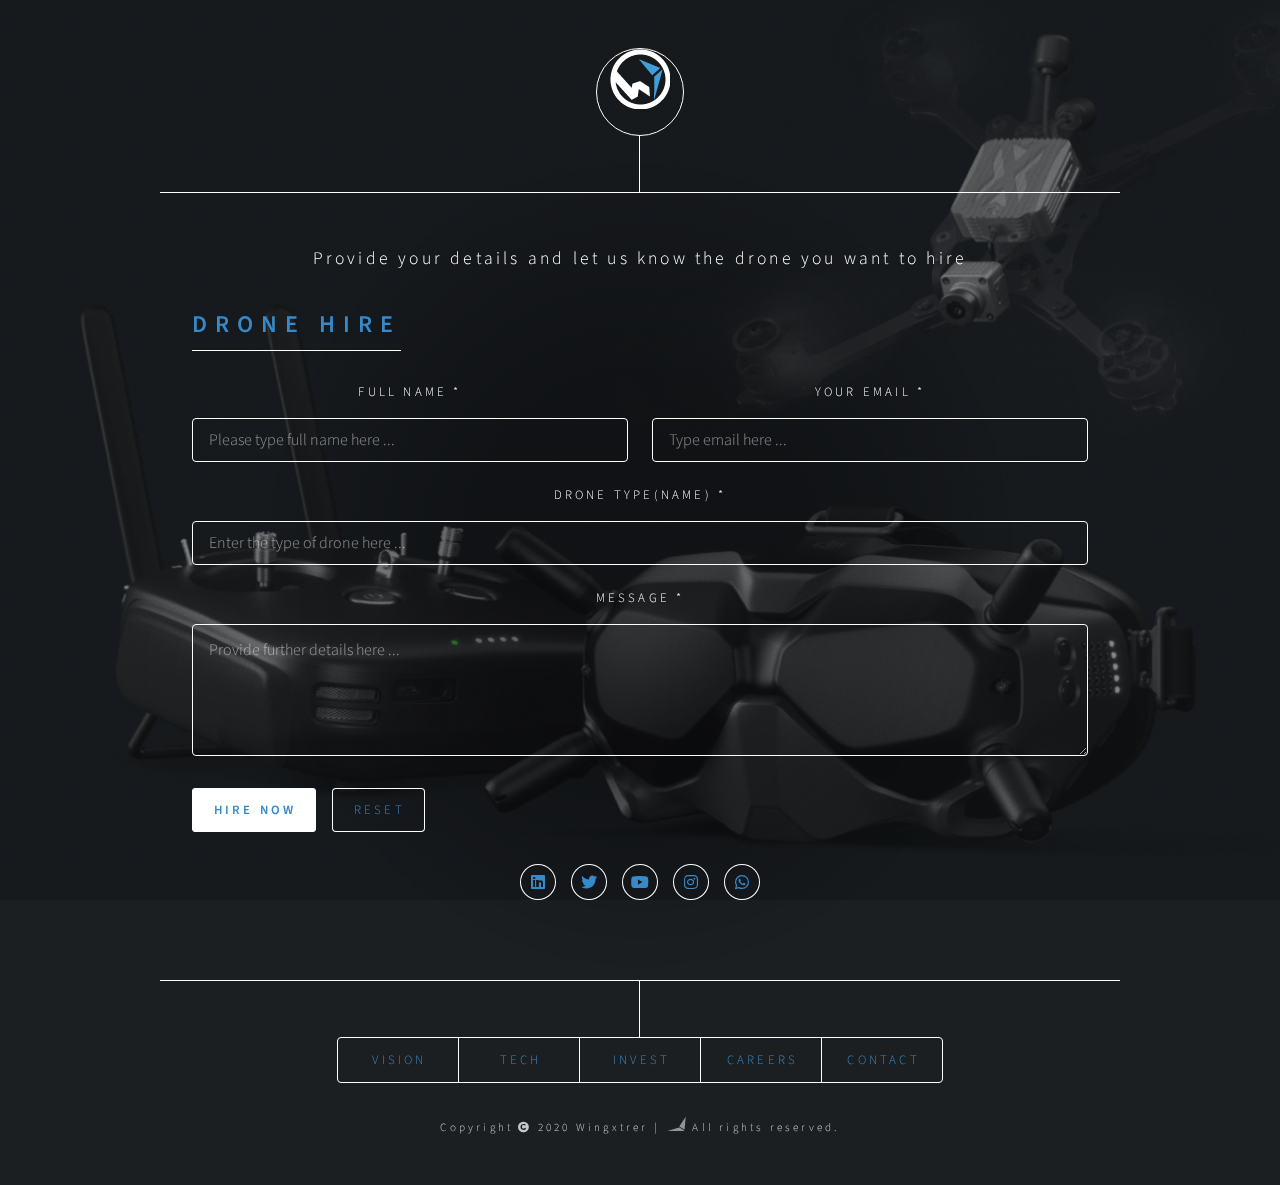
<file: h_details/proceed.html>
<!DOCTYPE HTML>
<html>
	<head>
		<title>Drone Hire - Wingxtrer</title>
        <!-- Favicon -->
        <link rel="icon" type="image/png" href="../img/favicon.png">		
		<meta charset="utf-8" />
		<meta name="viewport" content="width=device-width, initial-scale=1, user-scalable=no" />
        <meta name="description" content="Official webpage of WingXtrer">
        <meta name="keywords" content="wing, drone, quadcopter, UAV, fly, drone technoloy, delivery, agricultural drone, agriculture, aerial drone, photography, drone technology">		
		<meta name="author" content="Ebenezer Sasu Jnr.">
		<link rel="stylesheet" href="assets/css/main.css" />
		<noscript><link rel="stylesheet" href="assets/css/noscript.css" /></noscript>
	</head>
	<body class="is-preload">

		<!-- Wrapper -->
			<div id="wrapper">

				<!-- Header -->
					<header id="header">
						<div class="logo">
							<a href="../index.html"class="icon" ><img src="../img/tower.png"></a>
						</div>
						<div class="content">
							<div class="inner">
							

							<article id="contact">
                             <p>Provide your details and let us know the drone you want to hire</p>

								<h2 class="major">Drone Hire</h2>
								<form method="post" action="#">
									<div class="fields">
										<div class="field half">
											<label for="name">Full name *</label>
											<input type="text" name="name" id="name" placeholder="Please type full name here ..." />
										</div>
										<div class="field half">
											<label for="email">Your email *</label>
											<input type="text" name="email" id="email" placeholder="Type email here ..."/>
										</div>
										<div class="field">
											<label for="name">Drone Type(Name) *</label>
											<input type="text" name="name" id="name" placeholder="Enter the type of drone here ..."/>									
										</div>
											<div class="field">									
											<label for="message">Message *</label>
											<textarea name="message" id="message" rows="4" placeholder="Provide further details here ..."></textarea>
										</div>
									</div>
									<ul class="actions">
										<li><input type="submit" value="Hire Now" class="primary" /></li>
										<li><input type="reset" value="Reset" /></li>
									</ul>
								</form>
								<ul class="icons">
									<li><a href="#" class="icon brands fa-linkedin"><span class="label">Linkedin</span></a></li>
									<li><a href="#" class="icon brands fa-twitter"><span class="label">Twitter</span></a></li>
									<li><a href="https://www.youtube.com/channel/UC341b-tm3Zdne1K96dVUDww?view_as=public" class="icon brands fa-youtube"><span class="label">Youtube</span></a></li>
									<li><a href="#" class="icon brands fa-instagram"><span class="label">Instagram</span></a></li>
									<li><a href="https://wa.me/233505359300" class="icon brands fa-whatsapp"><span class="label">Whatsapp</span></a></li>
								</ul>
							</article>


							</div>
						</div>
						<nav>
							<ul>
								<li><a href="#">Vision</a></li>
								<li><a href="#">Tech</a></li>
								<li><a href="#">Invest</a></li>
								<li><a href="#">Careers</a></li>
								<li><a href="#">Contact</a></li>
								<!--<li><a href="#elements">Elements</a></li>-->
							</ul>
						</nav>
					</header>

				<!-- Main -->
					<div id="main">

					</div>

				<!-- Footer -->
					<footer id="footer">
						<p class="copyright text-center">
							Copyright <i class="fa fa-copyright"></i> 2020 Wingxtrer | <img src="../img/br_iconFooter.png"></i> All rights reserved.
						</p>
					</footer>

			</div>

		<!-- BG -->
			<div id="bg"></div>

		<!-- Scripts -->
			<script src="assets/js/jquery.min.js"></script>
			<script src="assets/js/browser.min.js"></script>
			<script src="assets/js/breakpoints.min.js"></script>
			<script src="assets/js/util.js"></script>
			<script src="assets/js/main.js"></script>

	</body>
</html>
</file>
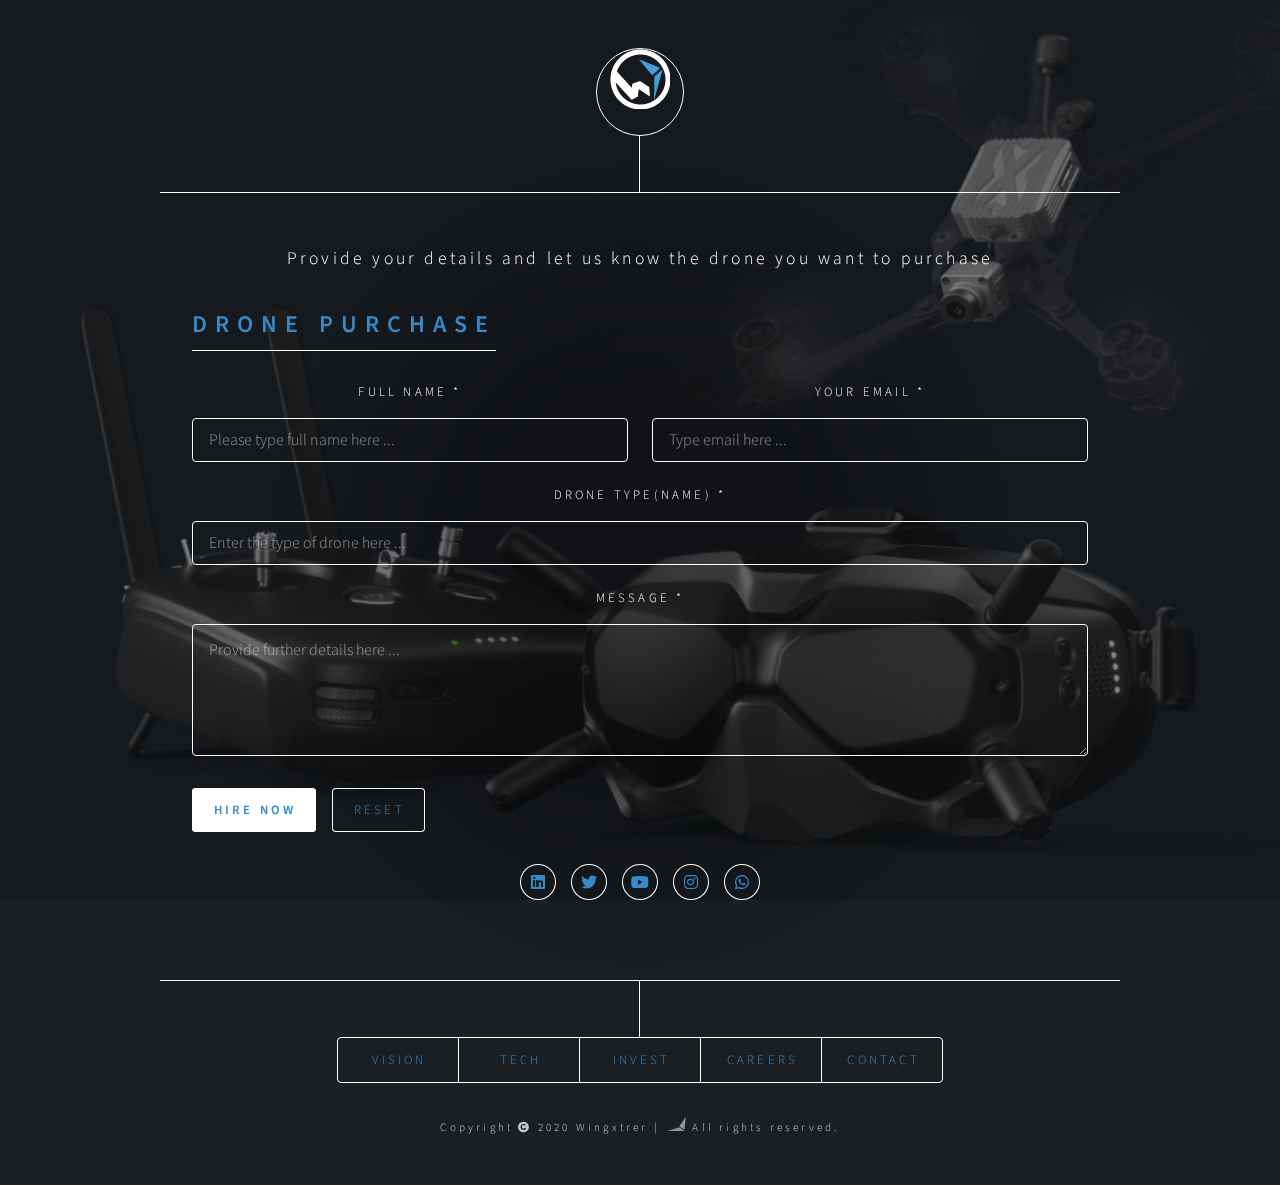
<file: h_details/purchase.html>
<!DOCTYPE HTML>
<html>
	<head>
		<title>Drone Purchase - Wingxtrer</title>
        <!-- Favicon -->
        <link rel="icon" type="image/png" href="../img/favicon.png">		
		<meta charset="utf-8" />
		<meta name="viewport" content="width=device-width, initial-scale=1, user-scalable=no" />
        <meta name="description" content="Official webpage of WingXtrer">
        <meta name="keywords" content="wing, drone, quadcopter, UAV, fly, drone technoloy, delivery, agricultural drone, agriculture, aerial drone, photography, drone technology">		
		<meta name="author" content="Ebenezer Sasu Jnr.">
		<link rel="stylesheet" href="assets/css/main.css" />
		<noscript><link rel="stylesheet" href="assets/css/noscript.css" /></noscript>
	</head>
	<body class="is-preload">

		<!-- Wrapper -->
			<div id="wrapper">

				<!-- Header -->
					<header id="header">
						<div class="logo">
							<a href="../index.html"class="icon" ><img src="../img/tower.png"></a>
						</div>
						<div class="content">
							<div class="inner">
							

							<article id="contact">
                             <p>Provide your details and let us know the drone you want to purchase</p>

								<h2 class="major">Drone Purchase</h2>
								<form method="post" action="#">
									<div class="fields">
										<div class="field half">
											<label for="name">Full name *</label>
											<input type="text" name="name" id="name" placeholder="Please type full name here ..." />
										</div>
										<div class="field half">
											<label for="email">Your email *</label>
											<input type="text" name="email" id="email" placeholder="Type email here ..."/>
										</div>
										<div class="field">
											<label for="name">Drone Type(Name) *</label>
											<input type="text" name="name" id="name" placeholder="Enter the type of drone here ..."/>									
										</div>
											<div class="field">									
											<label for="message">Message *</label>
											<textarea name="message" id="message" rows="4" placeholder="Provide further details here ..."></textarea>
										</div>
									</div>
									<ul class="actions">
										<li><input type="submit" value="Hire Now" class="primary" /></li>
										<li><input type="reset" value="Reset" /></li>
									</ul>
								</form>
								<ul class="icons">
									<li><a href="#" class="icon brands fa-linkedin"><span class="label">Linkedin</span></a></li>
									<li><a href="#" class="icon brands fa-twitter"><span class="label">Twitter</span></a></li>
									<li><a href="https://www.youtube.com/channel/UC341b-tm3Zdne1K96dVUDww?view_as=public" class="icon brands fa-youtube"><span class="label">Youtube</span></a></li>
									<li><a href="#" class="icon brands fa-instagram"><span class="label">Instagram</span></a></li>
									<li><a href="https://wa.me/233505359300" class="icon brands fa-whatsapp"><span class="label">Whatsapp</span></a></li>
								</ul>
							</article>


							</div>
						</div>
						<nav>
							<ul>
								<li><a href="#">Vision</a></li>
								<li><a href="#">Tech</a></li>
								<li><a href="#">Invest</a></li>
								<li><a href="#">Careers</a></li>
								<li><a href="#">Contact</a></li>
								<!--<li><a href="#elements">Elements</a></li>-->
							</ul>
						</nav>
					</header>

				<!-- Main -->
					<div id="main">

					</div>

				<!-- Footer -->
					<footer id="footer">
						<p class="copyright text-center">
							Copyright <i class="fa fa-copyright"></i> 2020 Wingxtrer | <img src="../img/br_iconFooter.png"></i> All rights reserved.
						</p>
					</footer>

			</div>

		<!-- BG -->
			<div id="bg"></div>

		<!-- Scripts -->
			<script src="assets/js/jquery.min.js"></script>
			<script src="assets/js/browser.min.js"></script>
			<script src="assets/js/breakpoints.min.js"></script>
			<script src="assets/js/util.js"></script>
			<script src="assets/js/main.js"></script>

	</body>
</html>
</file>
<file: h_details/assets/css/noscript.css>
/*
	Dimension by HTML5 UP
	html5up.net | @ajlkn
	Free for personal and commercial use under the CCA 3.0 license (html5up.net/license)
*/

/* BG */

	body.is-preload #bg:before {
		background-color: transparent;
	}

/* Header */

	body.is-preload #header {
		-moz-filter: none;
		-webkit-filter: none;
		-ms-filter: none;
		filter: none;
	}

		body.is-preload #header > * {
			opacity: 1;
		}

		body.is-preload #header .content .inner {
			max-height: none;
			padding: 3rem 2rem;
			opacity: 1;
		}

/* Main */

	#main article {
		opacity: 1;
		margin: 4rem 0 0 0;
	}
</file>
<file: h_details/assets/css/main.css>
@import url(fontawesome-all.min.css);
@import url("https://fonts.googleapis.com/css?family=Source+Sans+Pro:300italic,600italic,300,600");

/*
	Dimension by HTML5 UP
	html5up.net | @ajlkn
	Free for personal and commercial use under the CCA 3.0 license (html5up.net/license)
*/

html, body, div, span, applet, object,
iframe, h1, h2, h3, h4, h5, h6, p, blockquote,
pre, a, abbr, acronym, address, big, cite,
code, del, dfn, em, img, ins, kbd, q, s, samp,
small, strike, strong, sub, sup, tt, var, b,
u, i, center, dl, dt, dd, ol, ul, li, fieldset,
form, label, legend, table, caption, tbody,
tfoot, thead, tr, th, td, article, aside,
canvas, details, embed, figure, figcaption,
footer, header, hgroup, menu, nav, output, ruby,
section, summary, time, mark, audio, video {
	margin: 0;
	padding: 0;
	border: 0;
	font-size: 100%;
	font: inherit;
	vertical-align: baseline;
	list-style: none;}

article, aside, details, figcaption, figure,
footer, header, hgroup, menu, nav, section {
	display: block;}

body {
	line-height: 1;
}

ol, ul {
	list-style: none;
}
.content .inner a {
color: #378AC9 !important;

}

.content .inner a:hover {
color: #ffffff !important;

}

blockquote, q {
	quotes: none;
}

	blockquote:before, blockquote:after, q:before, q:after {
		content: '';
		content: none;
	}

table {
	border-collapse: collapse;
	border-spacing: 0;
}

body {
	-webkit-text-size-adjust: none;
}

mark {
	background-color: transparent;
	color: inherit;
}

input::-moz-focus-inner {
	border: 0;
	padding: 0;
}

input, select, textarea {
	-moz-appearance: none;
	-webkit-appearance: none;
	-ms-appearance: none;
	appearance: none;
}

/* Basic */

	@-ms-viewport {
		width: device-width;
	}

	@media screen and (max-width: 480px) {

		html, body {
			min-width: 320px;
		}

	}

	html {
		box-sizing: border-box;
	}

	*, *:before, *:after {
		box-sizing: inherit;
	}

	body {
		background: #1b1f22;
	}

		body.is-preload *, body.is-preload *:before, body.is-preload *:after {
			-moz-animation: none !important;
			-webkit-animation: none !important;
			-ms-animation: none !important;
			animation: none !important;
			-moz-transition: none !important;
			-webkit-transition: none !important;
			-ms-transition: none !important;
			transition: none !important;
		}

/* Type */

	html {
		font-size: 16pt;
	}

		@media screen and (max-width: 1680px) {

			html {
				font-size: 12pt;
			}

		}

		@media screen and (max-width: 736px) {

			html {
				font-size: 11pt;
			}

		}

		@media screen and (max-width: 360px) {

			html {
				font-size: 10pt;
			}

		}

	body, input, select, textarea {
		color: #ffffff;
		font-family: "Source Sans Pro", sans-serif;
		font-weight: 300;
		font-size: 1rem;
		line-height: 1.65;
	}

	a {
		-moz-transition: color 0.2s ease-in-out, background-color 0.2s ease-in-out, border-bottom-color 0.2s ease-in-out;
		-webkit-transition: color 0.2s ease-in-out, background-color 0.2s ease-in-out, border-bottom-color 0.2s ease-in-out;
		-ms-transition: color 0.2s ease-in-out, background-color 0.2s ease-in-out, border-bottom-color 0.2s ease-in-out;
		transition: color 0.2s ease-in-out, background-color 0.2s ease-in-out, border-bottom-color 0.2s ease-in-out;
		border-bottom: dotted 1px rgba(255, 255, 255, 0.5);
		text-decoration: none;
		color: inherit;
	}

		a:hover {
			border-bottom-color: transparent;
		}

	strong, b {
		color: #ffffff;
		font-weight: 600;
	}

	em, i {
		font-style: italic;
	}

	p {
		margin: 0 0 2rem 0;
	}

	h1, h2, h3, h4, h5, h6 {
		color: #378AC9;
		font-weight: 600;
		line-height: 1.5;
		margin: 0 0 1rem 0;
		text-transform: uppercase;
		letter-spacing: 0.2rem;
	}

		h1 a, h2 a, h3 a, h4 a, h5 a, h6 a {
			color: inherit;
			text-decoration: none;
		}

		h1.major, h2.major, h3.major, h4.major, h5.major, h6.major {
			border-bottom: solid 1px #ffffff;
			width: -moz-max-content;
			width: -webkit-max-content;
			width: -ms-max-content;
			width: max-content;
			padding-bottom: 0.5rem;
			margin: 0 0 2rem 0;
		}

	h1 {
		font-size: 2.25rem;
		line-height: 1.3;
		letter-spacing: 0.5rem;
	}

	h2 {
		font-size: 1.5rem;
		line-height: 1.4;
		letter-spacing: 0.5rem;
	}

	h3 {
		font-size: 1rem;
	}

	h4 {
		font-size: 0.8rem;
	}

	h5 {
		font-size: 1rem;
	}

	h6 {
		font-size: 0.6rem;
	}

	@media screen and (max-width: 736px) {

		h1 {
			font-size: 1.75rem;
			line-height: 1.4;
		}

		h2 {
			font-size: 1.25em;
			line-height: 1.5;
		}

	}

	sub {
		font-size: 0.8rem;
		position: relative;
		top: 0.5rem;
	}

	sup {
		font-size: 0.8rem;
		position: relative;
		top: -0.5rem;
	}

	blockquote {
		border-left: solid 4px #ffffff;
		font-style: italic;
		margin: 0 0 2rem 0;
		padding: 0.5rem 0 0.5rem 2rem;
	}

	code {
		background: rgba(255, 255, 255, 0.075);
		border-radius: 4px;
		font-family: "Courier New", monospace;
		font-size: 0.9rem;
		margin: 0 0.25rem;
		padding: 0.25rem 0.65rem;
	}

	pre {
		-webkit-overflow-scrolling: touch;
		font-family: "Courier New", monospace;
		font-size: 0.9rem;
		margin: 0 0 2rem 0;
	}

		pre code {
			display: block;
			line-height: 1.75;
			padding: 1rem 1.5rem;
			overflow-x: auto;
		}

	hr {
		border: 0;
		border-bottom: solid 1px #ffffff;
		margin: 2.75rem 0;
	}

	.align-left {
		text-align: left;
	}

	.align-center {
		text-align: center;
	}

	.align-right {
		text-align: right;
	}

/* Form */

	form {
		margin: 0 0 2rem 0;
	}

		form > :last-child {
			margin-bottom: 0;
		}

		form > .fields {
			display: -moz-flex;
			display: -webkit-flex;
			display: -ms-flex;
			display: flex;
			-moz-flex-wrap: wrap;
			-webkit-flex-wrap: wrap;
			-ms-flex-wrap: wrap;
			flex-wrap: wrap;
			width: calc(100% + 3rem);
			margin: -1.5rem 0 2rem -1.5rem;
		}

			form > .fields > .field {
				-moz-flex-grow: 0;
				-webkit-flex-grow: 0;
				-ms-flex-grow: 0;
				flex-grow: 0;
				-moz-flex-shrink: 0;
				-webkit-flex-shrink: 0;
				-ms-flex-shrink: 0;
				flex-shrink: 0;
				padding: 1.5rem 0 0 1.5rem;
				width: calc(100% - 1.5rem);
			}

				form > .fields > .field.half {
					width: calc(50% - 0.75rem);
				}

				form > .fields > .field.third {
					width: calc(100%/3 - 0.5rem);
				}

				form > .fields > .field.quarter {
					width: calc(25% - 0.375rem);
				}

		@media screen and (max-width: 480px) {

			form > .fields {
				width: calc(100% + 3rem);
				margin: -1.5rem 0 2rem -1.5rem;
			}

				form > .fields > .field {
					padding: 1.5rem 0 0 1.5rem;
					width: calc(100% - 1.5rem);
				}

					form > .fields > .field.half {
						width: calc(100% - 1.5rem);
					}

					form > .fields > .field.third {
						width: calc(100% - 1.5rem);
					}

					form > .fields > .field.quarter {
						width: calc(100% - 1.5rem);
					}

		}

	label {
		color: #ffffff;
		display: block;
		font-size: 0.8rem;
		font-weight: 300;
		letter-spacing: 0.2rem;
		line-height: 1.5;
		margin: 0 0 1rem 0;
		text-transform: uppercase;
	}

	input[type="text"],
	input[type="password"],
	input[type="email"],
	input[type="tel"],
	select,
	textarea {
		-moz-appearance: none;
		-webkit-appearance: none;
		-ms-appearance: none;
		appearance: none;
		-moz-transition: border-color 0.2s ease-in-out, box-shadow 0.2s ease-in-out, background-color 0.2s ease-in-out;
		-webkit-transition: border-color 0.2s ease-in-out, box-shadow 0.2s ease-in-out, background-color 0.2s ease-in-out;
		-ms-transition: border-color 0.2s ease-in-out, box-shadow 0.2s ease-in-out, background-color 0.2s ease-in-out;
		transition: border-color 0.2s ease-in-out, box-shadow 0.2s ease-in-out, background-color 0.2s ease-in-out;
		background-color: transparent;
		border-radius: 4px;
		border: solid 1px #ffffff;
		color: inherit;
		display: block;
		outline: 0;
		padding: 0 1rem;
		text-decoration: none;
		width: 100%;
	}

		input[type="text"]:invalid,
		input[type="password"]:invalid,
		input[type="email"]:invalid,
		input[type="tel"]:invalid,
		select:invalid,
		textarea:invalid {
			box-shadow: none;
		}

		input[type="text"]:focus,
		input[type="password"]:focus,
		input[type="email"]:focus,
		input[type="tel"]:focus,
		select:focus,
		textarea:focus {
			background: rgba(255, 255, 255, 0.075);
			border-color: #ffffff;
			box-shadow: 0 0 0 1px #ffffff;
		}

	select {
		background-image: url("data:image/svg+xml;charset=utf8,%3Csvg xmlns='http://www.w3.org/2000/svg' width='40' height='40' preserveAspectRatio='none' viewBox='0 0 40 40'%3E%3Cpath d='M9.4,12.3l10.4,10.4l10.4-10.4c0.2-0.2,0.5-0.4,0.9-0.4c0.3,0,0.6,0.1,0.9,0.4l3.3,3.3c0.2,0.2,0.4,0.5,0.4,0.9 c0,0.4-0.1,0.6-0.4,0.9L20.7,31.9c-0.2,0.2-0.5,0.4-0.9,0.4c-0.3,0-0.6-0.1-0.9-0.4L4.3,17.3c-0.2-0.2-0.4-0.5-0.4-0.9 c0-0.4,0.1-0.6,0.4-0.9l3.3-3.3c0.2-0.2,0.5-0.4,0.9-0.4S9.1,12.1,9.4,12.3z' fill='%23ffffff' /%3E%3C/svg%3E");
		background-size: 1.25rem;
		background-repeat: no-repeat;
		background-position: calc(100% - 1rem) center;
		height: 2.75rem;
		padding-right: 2.75rem;
		text-overflow: ellipsis;
	}

		select option {
			color: #ffffff;
			background: #1b1f22;
		}

		select:focus::-ms-value {
			background-color: transparent;
		}

		select::-ms-expand {
			display: none;
		}

	input[type="text"],
	input[type="password"],
	input[type="email"],
	select {
		height: 2.75rem;
	}

	textarea {
		padding: 0.75rem 1rem;
	}

	input[type="checkbox"],
	input[type="radio"] {
		-moz-appearance: none;
		-webkit-appearance: none;
		-ms-appearance: none;
		appearance: none;
		display: block;
		float: left;
		margin-right: -2rem;
		opacity: 0;
		width: 1rem;
		z-index: -1;
	}

		input[type="checkbox"] + label,
		input[type="radio"] + label {
			text-decoration: none;
			-moz-user-select: none;
			-webkit-user-select: none;
			-ms-user-select: none;
			user-select: none;
			color: #ffffff;
			cursor: pointer;
			display: inline-block;
			font-size: 0.8rem;
			font-weight: 300;
			margin: 0 0 0.5rem 0;
			padding-left: 2.65rem;
			padding-right: 0.75rem;
			position: relative;
		}

			input[type="checkbox"] + label:before,
			input[type="radio"] + label:before {
				-moz-osx-font-smoothing: grayscale;
				-webkit-font-smoothing: antialiased;
				display: inline-block;
				font-style: normal;
				font-variant: normal;
				text-rendering: auto;
				line-height: 1;
				text-transform: none !important;
				font-family: 'Font Awesome 5 Free';
				font-weight: 900;
			}

			input[type="checkbox"] + label:before,
			input[type="radio"] + label:before {
				-moz-transition: border-color 0.2s ease-in-out, box-shadow 0.2s ease-in-out, background-color 0.2s ease-in-out;
				-webkit-transition: border-color 0.2s ease-in-out, box-shadow 0.2s ease-in-out, background-color 0.2s ease-in-out;
				-ms-transition: border-color 0.2s ease-in-out, box-shadow 0.2s ease-in-out, background-color 0.2s ease-in-out;
				transition: border-color 0.2s ease-in-out, box-shadow 0.2s ease-in-out, background-color 0.2s ease-in-out;
				border-radius: 4px;
				border: solid 1px #ffffff;
				content: '';
				display: inline-block;
				height: 1.65rem;
				left: 0;
				line-height: 1.65rem;
				position: absolute;
				text-align: center;
				top: -0.15rem;
				width: 1.65rem;
			}

		input[type="checkbox"]:checked + label:before,
		input[type="radio"]:checked + label:before {
			background: #ffffff !important;
			border-color: #ffffff !important;
			color: #1b1f22;
			content: '\f00c';
		}

		input[type="checkbox"]:focus + label:before,
		input[type="radio"]:focus + label:before {
			background: rgba(255, 255, 255, 0.075);
			border-color: #ffffff;
			box-shadow: 0 0 0 1px #ffffff;
		}

	input[type="checkbox"] + label:before {
		border-radius: 4px;
	}

	input[type="radio"] + label:before {
		border-radius: 100%;
	}

	::-webkit-input-placeholder {
		color: rgba(255, 255, 255, 0.5) !important;
		opacity: 1.0;
	}

	:-moz-placeholder {
		color: rgba(255, 255, 255, 0.5) !important;
		opacity: 1.0;
	}

	::-moz-placeholder {
		color: rgba(255, 255, 255, 0.5) !important;
		opacity: 1.0;
	}

	:-ms-input-placeholder {
		color: rgba(255, 255, 255, 0.5) !important;
		opacity: 1.0;
	}

	.formerize-placeholder {
		color: rgba(255, 255, 255, 0.5) !important;
		opacity: 1.0;
	}

/* Box */

	.box {
		border-radius: 4px;
		border: solid 1px #ffffff;
		margin-bottom: 2rem;
		padding: 1.5em;
	}

		.box > :last-child,
		.box > :last-child > :last-child,
		.box > :last-child > :last-child > :last-child {
			margin-bottom: 0;
		}

		.box.alt {
			border: 0;
			border-radius: 0;
			padding: 0;
		}

/* Icon */

	.icon {
		text-decoration: none;
		border-bottom: none;
		position: relative;
	}

		.icon:before {
			-moz-osx-font-smoothing: grayscale;
			-webkit-font-smoothing: antialiased;
			display: inline-block;
			font-style: normal;
			font-variant: normal;
			text-rendering: auto;
			line-height: 1;
			text-transform: none !important;
			font-family: 'Font Awesome 5 Free';
			font-weight: 400;
		}

		.icon > .label {
			display: none;
		}

		.icon:before {
			line-height: inherit;
		}

		.icon.solid:before {
			font-weight: 900;
		}

		.icon.brands:before {
			font-family: 'Font Awesome 5 Brands';
		}

/* Image */

	.image {
		border-radius: 4px;
		border: 0;
		display: inline-block;
		position: relative;
	}

		.image:before {
			pointer-events: none;
			background-image: url("../../images/overlay.png");
			background-color: rgba(19, 21, 25, 0.5);
			border-radius: 4px;
			content: '';
			display: block;
			height: 100%;
			left: 0;
			opacity: 0.5;
			position: absolute;
			top: 0;
			width: 100%;
		}

		.image img {
			border-radius: 4px;
			display: block;
		}

		.image.left, .image.right {
			max-width: 40%;
		}

			.image.left img, .image.right img {
				width: 100%;
			}

		.image.left {
			float: left;
			padding: 0 1.5em 1em 0;
			top: 0.25em;
		}

		.image.right {
			float: right;
			padding: 0 0 1em 1.5em;
			top: 0.25em;
		}

		.image.fit {
			display: block;
			margin: 0 0 2rem 0;
			width: 100%;
		}

			.image.fit img {
				width: 100%;
			}

		.image.main {
			display: block;
			margin: 2.5rem 0;
			width: 100%;
		}

			.image.main img {
				width: 100%;
			}

		@media screen and (max-width: 736px) {

			.image.main {
				margin: 2rem 0;
			}

		}

		@media screen and (max-width: 480px) {

			.image.main {
				margin: 1.5rem 0;
			}

		}

/* List */

	ol {
		list-style: decimal;
		margin: 0 0 2rem 0;
		padding-left: 1.25em;
	}

		ol li {
			padding-left: 0.25em;
		}

	ul {
		list-style: disc;
		margin: 0 0 2rem 0;
		padding-left: 1em;
	}

		ul li {
			padding-left: 0.5em;
		}

		ul.alt {
			list-style: none;
			padding-left: 0;
		}

			ul.alt li {
				border-top: solid 1px #ffffff;
				padding: 0.5em 0;
			}

				ul.alt li:first-child {
					border-top: 0;
					padding-top: 0;
				}

	dl {
		margin: 0 0 2rem 0;
	}

		dl dt {
			display: block;
			font-weight: 600;
			margin: 0 0 1rem 0;
		}

		dl dd {
			margin-left: 2rem;
		}

/* Actions */

	ul.actions {
		display: -moz-flex;
		display: -webkit-flex;
		display: -ms-flex;
		display: flex;
		cursor: default;
		list-style: none;
		margin-left: -1rem;
		padding-left: 0;
	}

		ul.actions li {
			padding: 0 0 0 1rem;
			vertical-align: middle;
		}

		ul.actions.special {
			-moz-justify-content: center;
			-webkit-justify-content: center;
			-ms-justify-content: center;
			justify-content: center;
			width: 100%;
			margin-left: 0;
		}

			ul.actions.special li:first-child {
				padding-left: 0;
			}

		ul.actions.stacked {
			-moz-flex-direction: column;
			-webkit-flex-direction: column;
			-ms-flex-direction: column;
			flex-direction: column;
			margin-left: 0;
		}

			ul.actions.stacked li {
				padding: 1.3rem 0 0 0;
			}

				ul.actions.stacked li:first-child {
					padding-top: 0;
				}

		ul.actions.fit {
			width: calc(100% + 1rem);
		}

			ul.actions.fit li {
				-moz-flex-grow: 1;
				-webkit-flex-grow: 1;
				-ms-flex-grow: 1;
				flex-grow: 1;
				-moz-flex-shrink: 1;
				-webkit-flex-shrink: 1;
				-ms-flex-shrink: 1;
				flex-shrink: 1;
				width: 100%;
			}

				ul.actions.fit li > * {
					width: 100%;
				}

			ul.actions.fit.stacked {
				width: 100%;
			}

		@media screen and (max-width: 480px) {

			ul.actions:not(.fixed) {
				-moz-flex-direction: column;
				-webkit-flex-direction: column;
				-ms-flex-direction: column;
				flex-direction: column;
				margin-left: 0;
				width: 100% !important;
			}

				ul.actions:not(.fixed) li {
					-moz-flex-grow: 1;
					-webkit-flex-grow: 1;
					-ms-flex-grow: 1;
					flex-grow: 1;
					-moz-flex-shrink: 1;
					-webkit-flex-shrink: 1;
					-ms-flex-shrink: 1;
					flex-shrink: 1;
					padding: 1rem 0 0 0;
					text-align: center;
					width: 100%;
				}

					ul.actions:not(.fixed) li > * {
						width: 100%;
					}

					ul.actions:not(.fixed) li:first-child {
						padding-top: 0;
					}

					ul.actions:not(.fixed) li input[type="submit"],
					ul.actions:not(.fixed) li input[type="reset"],
					ul.actions:not(.fixed) li input[type="button"],
					ul.actions:not(.fixed) li button,
					ul.actions:not(.fixed) li .button {
						width: 100%;
					}

						ul.actions:not(.fixed) li input[type="submit"].icon:before,
						ul.actions:not(.fixed) li input[type="reset"].icon:before,
						ul.actions:not(.fixed) li input[type="button"].icon:before,
						ul.actions:not(.fixed) li button.icon:before,
						ul.actions:not(.fixed) li .button.icon:before {
							margin-left: -0.5em;
						}

		}

/* Icons */

	ul.icons {
		cursor: default;
		list-style: none;
		padding-left: 0;
	}

		ul.icons li {
			display: inline-block;
			padding: 0 0.75em 0 0;
		}

			ul.icons li:last-child {
				padding-right: 0;
			}

			ul.icons li a {
				border-radius: 100%;
				box-shadow: inset 0 0 0 1px #ffffff;
				display: inline-block;
				height: 2.25rem;
				line-height: 2.25rem;
				text-align: center;
				width: 2.25rem;
			}

				ul.icons li a:hover {
					background-color: rgba(255, 255, 255, 0.075);
				}

				ul.icons li a:active {
					background-color: rgba(255, 255, 255, 0.175);
				}

/* Table */

	.table-wrapper {
		-webkit-overflow-scrolling: touch;
		overflow-x: auto;
	}

	table {
		margin: 0 0 2rem 0;
		width: 100%;
	}

		table tbody tr {
			border: solid 1px #ffffff;
			border-left: 0;
			border-right: 0;
		}

			table tbody tr:nth-child(2n + 1) {
				background-color: rgba(255, 255, 255, 0.075);
			}

		table td {
			padding: 0.75em 0.75em;
		}

		table th {
			color: #ffffff;
			font-size: 0.9em;
			font-weight: 600;
			padding: 0 0.75em 0.75em 0.75em;
			text-align: left;
		}

		table thead {
			border-bottom: solid 2px #ffffff;
		}

		table tfoot {
			border-top: solid 2px #ffffff;
		}

		table.alt {
			border-collapse: separate;
		}

			table.alt tbody tr td {
				border: solid 1px #ffffff;
				border-left-width: 0;
				border-top-width: 0;
			}

				table.alt tbody tr td:first-child {
					border-left-width: 1px;
				}

			table.alt tbody tr:first-child td {
				border-top-width: 1px;
			}

			table.alt thead {
				border-bottom: 0;
			}

			table.alt tfoot {
				border-top: 0;
			}

/* Button */

	input[type="submit"],
	input[type="reset"],
	input[type="button"],
	button,
	.button {
		-moz-appearance: none;
		-webkit-appearance: none;
		-ms-appearance: none;
		appearance: none;
		-moz-transition: background-color 0.2s ease-in-out, color 0.2s ease-in-out;
		-webkit-transition: background-color 0.2s ease-in-out, color 0.2s ease-in-out;
		-ms-transition: background-color 0.2s ease-in-out, color 0.2s ease-in-out;
		transition: background-color 0.2s ease-in-out, color 0.2s ease-in-out;
		background-color: transparent;
		border-radius: 4px;
		border: 0;
		box-shadow: inset 0 0 0 1px #ffffff;
		color: #378AC9 !important;
		cursor: pointer;
		display: inline-block;
		font-size: 0.8rem;
		font-weight: 300;
		height: 2.75rem;
		letter-spacing: 0.2rem;
		line-height: 2.75rem;
		outline: 0;
		padding: 0 1.25rem 0 1.35rem;
		text-align: center;
		text-decoration: none;
		text-transform: uppercase;
		white-space: nowrap;
	}

		input[type="submit"]:hover,
		input[type="reset"]:hover,
		input[type="button"]:hover,
		button:hover,
		.button:hover {
			background-color: rgba(255, 255, 255, 0.075);
		}

		input[type="submit"]:active,
		input[type="reset"]:active,
		input[type="button"]:active,
		button:active,
		.button:active {
			background-color: rgba(255, 255, 255, 0.175);
		}

		input[type="submit"].icon:before,
		input[type="reset"].icon:before,
		input[type="button"].icon:before,
		button.icon:before,
		.button.icon:before {
			margin-right: 0.5em;
		}

		input[type="submit"].fit,
		input[type="reset"].fit,
		input[type="button"].fit,
		button.fit,
		.button.fit {
			width: 100%;
		}

		input[type="submit"].small,
		input[type="reset"].small,
		input[type="button"].small,
		button.small,
		.button.small {
			font-size: 0.6rem;
			height: 2.0625rem;
			line-height: 2.0625rem;
		}

		input[type="submit"].primary,
		input[type="reset"].primary,
		input[type="button"].primary,
		button.primary,
		.button.primary {
			background-color: #ffffff;
			color: #378AC9 !important;
			font-weight: 600;
		}

		input[type="submit"].disabled, input[type="submit"]:disabled,
		input[type="reset"].disabled,
		input[type="reset"]:disabled,
		input[type="button"].disabled,
		input[type="button"]:disabled,
		button.disabled,
		button:disabled,
		.button.disabled,
		.button:disabled {
			pointer-events: none;
			cursor: default;
			opacity: 0.25;
		}

	input[type="submit"],
	input[type="reset"],
	input[type="button"],
	button {
		line-height: calc(2.75rem - 2px);
	}

/* BG */

	#bg {
		-moz-transform: scale(1.0);
		-webkit-transform: scale(1.0);
		-ms-transform: scale(1.0);
		transform: scale(1.0);
		-webkit-backface-visibility: hidden;
		position: fixed;
		top: 0;
		left: 0;
		width: 100%;
		height: 100vh;
		z-index: 1;
	}

		#bg:before, #bg:after {
			content: '';
			display: block;
			position: absolute;
			top: 0;
			left: 0;
			width: 100%;
			height: 100%;
		}

		#bg:before {
			-moz-transition: background-color 2.5s ease-in-out;
			-webkit-transition: background-color 2.5s ease-in-out;
			-ms-transition: background-color 2.5s ease-in-out;
			transition: background-color 2.5s ease-in-out;
			-moz-transition-delay: 0.75s;
			-webkit-transition-delay: 0.75s;
			-ms-transition-delay: 0.75s;
			transition-delay: 0.75s;
			background-image: linear-gradient(to top, rgba(19, 21, 25, 0.5), rgba(19, 21, 25, 0.5)), url("../../../img/overlay.png");
			background-size: auto,
 256px 256px;
			background-position: center,
 center;
			background-repeat: no-repeat,
 repeat;
			z-index: 2;
		}

		#bg:after {
			-moz-transform: scale(1.125);
			-webkit-transform: scale(1.125);
			-ms-transform: scale(1.125);
			transform: scale(1.125);
			-moz-transition: -moz-transform 0.325s ease-in-out, -moz-filter 0.325s ease-in-out;
			-webkit-transition: -webkit-transform 0.325s ease-in-out, -webkit-filter 0.325s ease-in-out;
			-ms-transition: -ms-transform 0.325s ease-in-out, -ms-filter 0.325s ease-in-out;
			transition: transform 0.325s ease-in-out, filter 0.325s ease-in-out;
			background-image: url("../../../img/bg.png");
			background-position: center;
			background-size: cover;
			background-repeat: no-repeat;
			z-index: 1;
		}

		body.is-article-visible #bg:after {
			-moz-transform: scale(1.0825);
			-webkit-transform: scale(1.0825);
			-ms-transform: scale(1.0825);
			transform: scale(1.0825);
			-moz-filter: blur(0.2rem);
			-webkit-filter: blur(0.2rem);
			-ms-filter: blur(0.2rem);
			filter: blur(0.2rem);
		}

		body.is-preload #bg:before {
			background-color: #000000;
		}

/* Wrapper */

	#wrapper {
		display: -moz-flex;
		display: -webkit-flex;
		display: -ms-flex;
		display: flex;
		-moz-flex-direction: column;
		-webkit-flex-direction: column;
		-ms-flex-direction: column;
		flex-direction: column;
		-moz-align-items: center;
		-webkit-align-items: center;
		-ms-align-items: center;
		align-items: center;
		-moz-justify-content: space-between;
		-webkit-justify-content: space-between;
		-ms-justify-content: space-between;
		justify-content: space-between;
		position: relative;
		min-height: 100vh;
		width: 80%;
		margin-left: 10%;
		margin-right: 10%;
		padding: 4rem 2rem;
		z-index: 3;
	}

		#wrapper:before {
			content: '';
			display: block;
		}

		@media screen and (max-width: 1680px) {

			#wrapper {
				padding: 3rem 2rem;
			}

		}

		@media screen and (max-width: 736px) {

			#wrapper {
				padding: 2rem 1rem;
			}

		}

		@media screen and (max-width: 480px) {

			#wrapper {
				padding: 1rem;
			}

		}

/* Header */

	#header {
		display: -moz-flex;
		display: -webkit-flex;
		display: -ms-flex;
		display: flex;
		-moz-flex-direction: column;
		-webkit-flex-direction: column;
		-ms-flex-direction: column;
		flex-direction: column;
		-moz-align-items: center;
		-webkit-align-items: center;
		-ms-align-items: center;
		align-items: center;
		-moz-transition: -moz-transform 0.325s ease-in-out, -moz-filter 0.325s ease-in-out, opacity 0.325s ease-in-out;
		-webkit-transition: -webkit-transform 0.325s ease-in-out, -webkit-filter 0.325s ease-in-out, opacity 0.325s ease-in-out;
		-ms-transition: -ms-transform 0.325s ease-in-out, -ms-filter 0.325s ease-in-out, opacity 0.325s ease-in-out;
		transition: transform 0.325s ease-in-out, filter 0.325s ease-in-out, opacity 0.325s ease-in-out;
		background-image: -moz-radial-gradient(rgba(0, 0, 0, 0.25) 25%, rgba(0, 0, 0, 0) 55%);
		background-image: -webkit-radial-gradient(rgba(0, 0, 0, 0.25) 25%, rgba(0, 0, 0, 0) 55%);
		background-image: -ms-radial-gradient(rgba(0, 0, 0, 0.25) 25%, rgba(0, 0, 0, 0) 55%);
		background-image: radial-gradient(rgba(0, 0, 0, 0.25) 25%, rgba(0, 0, 0, 0) 55%);
		max-width: 100%;
		text-align: center;
	}

		#header > * {
			-moz-transition: opacity 0.325s ease-in-out;
			-webkit-transition: opacity 0.325s ease-in-out;
			-ms-transition: opacity 0.325s ease-in-out;
			transition: opacity 0.325s ease-in-out;
			position: relative;
			margin-top: 3.5rem;
		}

			#header > *:before {
				content: '';
				display: block;
				position: absolute;
				top: calc(-3.5rem - 1px);
				left: calc(50% - 1px);
				width: 1px;
				height: calc(3.5rem + 1px);
				background: #ffffff;
			}

		#header > :first-child {
			margin-top: 0;
		}

			#header > :first-child:before {
				display: none;
			}

		#header .logo {
			width: 5.5rem;
			height: 5.5rem;
			line-height: 5.5rem;
			border: solid 1px #ffffff;
			border-radius: 100%;
		}

			#header .logo .icon:before {
				font-size: 2rem;
			}

		#header .content {
			border-style: solid;
			border-color: #ffffff;
			border-top-width: 1px;
			border-bottom-width: 1px;
			max-width: 100%;
		}

			#header .content .inner {
				-moz-transition: max-height 0.75s ease, padding 0.75s ease, opacity 0.325s ease-in-out;
				-webkit-transition: max-height 0.75s ease, padding 0.75s ease, opacity 0.325s ease-in-out;
				-ms-transition: max-height 0.75s ease, padding 0.75s ease, opacity 0.325s ease-in-out;
				transition: max-height 0.75s ease, padding 0.75s ease, opacity 0.325s ease-in-out;
				-moz-transition-delay: 0.25s;
				-webkit-transition-delay: 0.25s;
				-ms-transition-delay: 0.25s;
				transition-delay: 0.25s;
				padding: 3rem 2rem;
				max-height: 200rem;
				overflow: hidden;
			}

				#header .content .inner > :last-child {
					margin-bottom: 0;
				}

			#header .content p {
				letter-spacing: 0.2rem;
				font-size: 1.1rem;
				line-height: 2;
			}

		#header nav ul {
			display: -moz-flex;
			display: -webkit-flex;
			display: -ms-flex;
			display: flex;
			margin-bottom: 0;
			list-style: none;
			padding-left: 0;
			border: solid 1px #ffffff;
			border-radius: 4px;
		}

			#header nav ul li {
				padding-left: 0;
				border-left: solid 1px #ffffff;
			}

				#header nav ul li:first-child {
					border-left: 0;
				}

				#header nav ul li a {
					display: block;
					min-width: 7.5rem;
					height: 2.75rem;
					line-height: 2.75rem;
					padding: 0 1.25rem 0 1.45rem;
					text-transform: uppercase;
					letter-spacing: 0.2rem;
					font-size: 0.8rem;
					border-bottom: 0;
					color: #378AC9;
				}

					#header nav ul li a:hover {
						background-color: rgba(255, 255, 255, 0.075);
					}

					#header nav ul li a:active {
						background-color: rgba(255, 255, 255, 0.175);
					}

		#header nav.use-middle:after {
			content: '';
			display: block;
			position: absolute;
			top: 0;
			left: calc(50% - 1px);
			width: 1px;
			height: 100%;
			background: #ffffff;
		}

		#header nav.use-middle ul li.is-middle {
			border-left: 0;
		}

		body.is-article-visible #header {
			-moz-transform: scale(0.95);
			-webkit-transform: scale(0.95);
			-ms-transform: scale(0.95);
			transform: scale(0.95);
			-moz-filter: blur(0.1rem);
			-webkit-filter: blur(0.1rem);
			-ms-filter: blur(0.1rem);
			filter: blur(0.1rem);
			opacity: 0;
		}

		body.is-preload #header {
			-moz-filter: blur(0.125rem);
			-webkit-filter: blur(0.125rem);
			-ms-filter: blur(0.125rem);
			filter: blur(0.125rem);
		}

			body.is-preload #header > * {
				opacity: 0;
			}

			body.is-preload #header .content .inner {
				max-height: 0;
				padding-top: 0;
				padding-bottom: 0;
				opacity: 0;
			}

		@media screen and (max-width: 980px) {

			#header .content p br {
				display: none;
			}

		}

		@media screen and (max-width: 736px) {

			#header > * {
				margin-top: 2rem;
			}

				#header > *:before {
					top: calc(-2rem - 1px);
					height: calc(2rem + 1px);
				}

			#header .logo {
				width: 4.75rem;
				height: 4.75rem;
				line-height: 4.75rem;
			}

				#header .logo .icon:before {
					font-size: 1.75rem;
				}

			#header .content .inner {
				padding: 2.5rem 1rem;
			}

			#header .content p {
				line-height: 1.875;
			}

		}

		@media screen and (max-width: 480px) {

			#header {
				padding: 1.5rem 0;
			}

				#header .content .inner {
					padding: 2.5rem 0;
				}

				#header nav ul {
					-moz-flex-direction: column;
					-webkit-flex-direction: column;
					-ms-flex-direction: column;
					flex-direction: column;
					min-width: 10rem;
					max-width: 100%;
				}

					#header nav ul li {
						border-left: 0;
						border-top: solid 1px #ffffff;
					}

						#header nav ul li:first-child {
							border-top: 0;
						}

						#header nav ul li a {
							height: 3rem;
							line-height: 3rem;
							min-width: 0;
							width: 100%;
						}

				#header nav.use-middle:after {
					display: none;
				}

		}

/* Main */

	#main {
		-moz-flex-grow: 1;
		-webkit-flex-grow: 1;
		-ms-flex-grow: 1;
		flex-grow: 1;
		-moz-flex-shrink: 1;
		-webkit-flex-shrink: 1;
		-ms-flex-shrink: 1;
		flex-shrink: 1;
		display: -moz-flex;
		display: -webkit-flex;
		display: -ms-flex;
		display: flex;
		-moz-align-items: center;
		-webkit-align-items: center;
		-ms-align-items: center;
		align-items: center;
		-moz-justify-content: center;
		-webkit-justify-content: center;
		-ms-justify-content: center;
		justify-content: center;
		-moz-flex-direction: column;
		-webkit-flex-direction: column;
		-ms-flex-direction: column;
		flex-direction: column;
		position: relative;
		max-width: 100%;
		z-index: 3;
	}

		#main article {
			-moz-transform: translateY(0.25rem);
			-webkit-transform: translateY(0.25rem);
			-ms-transform: translateY(0.25rem);
			transform: translateY(0.25rem);
			-moz-transition: opacity 0.325s ease-in-out, -moz-transform 0.325s ease-in-out;
			-webkit-transition: opacity 0.325s ease-in-out, -webkit-transform 0.325s ease-in-out;
			-ms-transition: opacity 0.325s ease-in-out, -ms-transform 0.325s ease-in-out;
			transition: opacity 0.325s ease-in-out, transform 0.325s ease-in-out;
			padding: 4.5rem 2.5rem 1.5rem 2.5rem ;
			position: relative;
			width: 40rem;
			max-width: 100%;
			background-color: rgba(27, 31, 34, 0.85);
			border-radius: 4px;
			opacity: 0;
		}

			#main article.active {
				-moz-transform: translateY(0);
				-webkit-transform: translateY(0);
				-ms-transform: translateY(0);
				transform: translateY(0);
				opacity: 1;
			}

			#main article .close {
				display: block;
				position: absolute;
				top: 0;
				right: 0;
				width: 4rem;
				height: 4rem;
				cursor: pointer;
				text-indent: 4rem;
				overflow: hidden;
				white-space: nowrap;
			}

				#main article .close:before {
					-moz-transition: background-color 0.2s ease-in-out;
					-webkit-transition: background-color 0.2s ease-in-out;
					-ms-transition: background-color 0.2s ease-in-out;
					transition: background-color 0.2s ease-in-out;
					content: '';
					display: block;
					position: absolute;
					top: 0.75rem;
					left: 0.75rem;
					width: 2.5rem;
					height: 2.5rem;
					border-radius: 100%;
					background-position: center;
					background-image: url("data:image/svg+xml;charset=utf8,%3Csvg xmlns='http://www.w3.org/2000/svg' xmlns:xlink='http://www.w3.org/1999/xlink' width='20px' height='20px' viewBox='0 0 20 20' zoomAndPan='disable'%3E%3Cstyle%3Eline %7B stroke: %23ffffff%3B stroke-width: 1%3B %7D%3C/style%3E%3Cline x1='2' y1='2' x2='18' y2='18' /%3E%3Cline x1='18' y1='2' x2='2' y2='18' /%3E%3C/svg%3E");
					background-size: 20px 20px;
					background-repeat: no-repeat;
				}

				#main article .close:hover:before {
					background-color: rgba(255, 255, 255, 0.075);
				}

				#main article .close:active:before {
					background-color: rgba(255, 255, 255, 0.175);
				}

		@media screen and (max-width: 736px) {

			#main article {
				padding: 3.5rem 2rem 0.5rem 2rem ;
			}

				#main article .close:before {
					top: 0.875rem;
					left: 0.875rem;
					width: 2.25rem;
					height: 2.25rem;
					background-size: 14px 14px;
				}

		}

		@media screen and (max-width: 480px) {

			#main article {
				padding: 3rem 1.5rem 0.5rem 1.5rem ;
			}

		}

/* Footer */

	#footer {
		-moz-transition: -moz-transform 0.325s ease-in-out, -moz-filter 0.325s ease-in-out, opacity 0.325s ease-in-out;
		-webkit-transition: -webkit-transform 0.325s ease-in-out, -webkit-filter 0.325s ease-in-out, opacity 0.325s ease-in-out;
		-ms-transition: -ms-transform 0.325s ease-in-out, -ms-filter 0.325s ease-in-out, opacity 0.325s ease-in-out;
		transition: transform 0.325s ease-in-out, filter 0.325s ease-in-out, opacity 0.325s ease-in-out;
		width: 100%;
		max-width: 100%;
		margin-top: 2rem;
		text-align: center;
	}

		#footer .copyright {
			letter-spacing: 0.2rem;
			font-size: 0.7rem;
			opacity: 0.75;
			margin-bottom: 0;
			
		}

		body.is-article-visible #footer {
			-moz-transform: scale(0.95);
			-webkit-transform: scale(0.95);
			-ms-transform: scale(0.95);
			transform: scale(0.95);
			-moz-filter: blur(0.1rem);
			-webkit-filter: blur(0.1rem);
			-ms-filter: blur(0.1rem);
			filter: blur(0.1rem);
			opacity: 0;
		}

		body.is-preload #footer {
			opacity: 0;
		}
</file>
